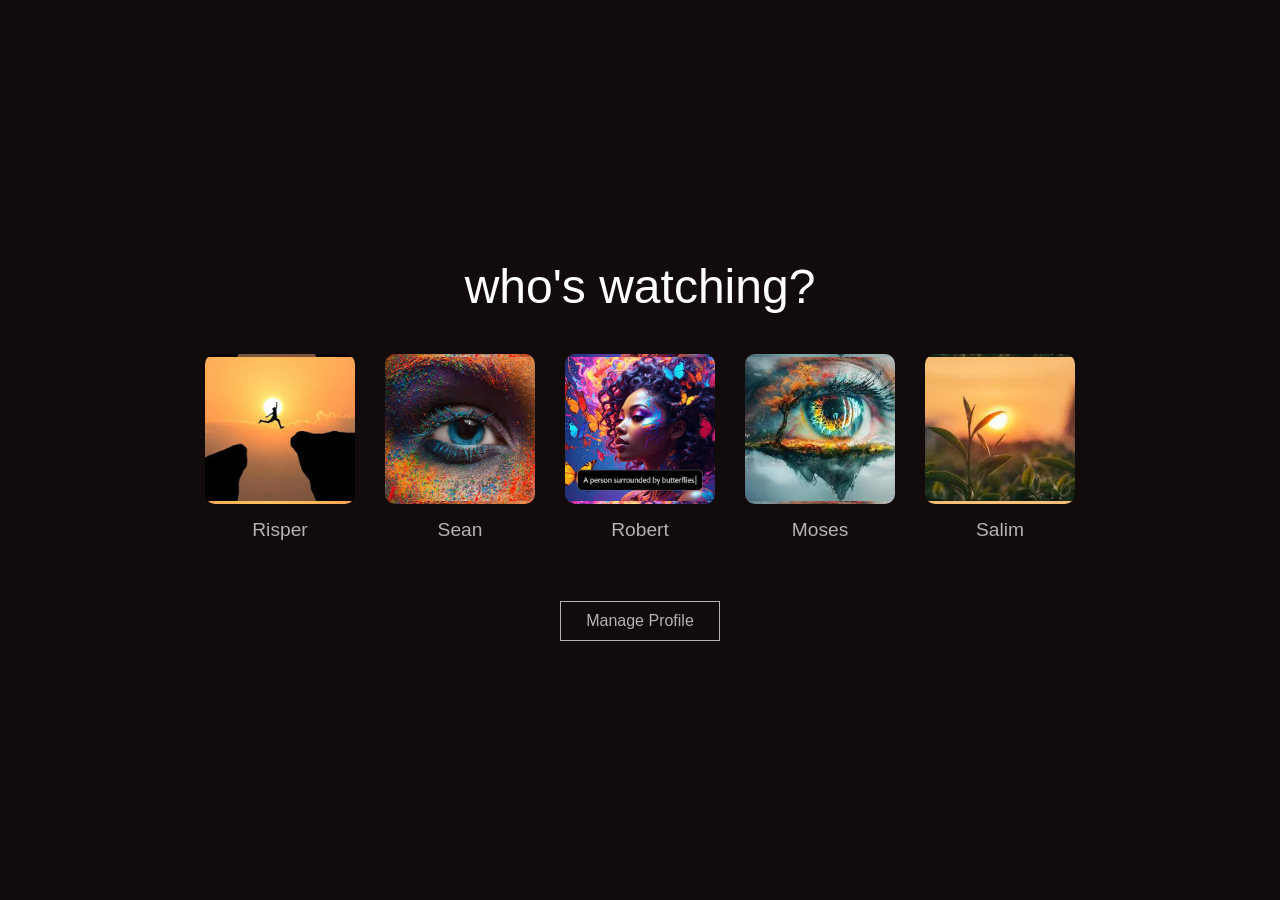
<file: index.html>
<!DOCTYPE html>
<html lang="en">
<head>
    <meta charset="UTF-8">
    <meta name="viewport" content="width=device-width, initial-scale=1.0">
    <title>Profiles</title>
    <link rel="stylesheet" href="mystyle.css">
    
</head>
<body>

    <h1>who's watching?</h1>

    <div class="profiles-container">
        <div class="profile">
            <div class="avatar" style="background-image: url('/assets/p1.jpeg')"></div>
            <div class="name"> Risper</div>
        </div>

         <div class="profile">
            <div class="avatar" style="background-image: url('/assets/p2.jpeg')"></div>
            <div class="name"> Sean</div>
        </div>

         <div class="profile">
            <div class="avatar" style="background-image: url('/assets/p3.jpeg');"></div>
            <div class="name"> Robert</div>
        </div>

         <div class="profile">
            <div class="avatar" style="background-image: url('/assets/p4.jpeg');"></div>
            <div class="name"> Moses</div>
        </div>

         <div class="profile">
            <div class="avatar" style="background-image: url('/assets/p5.jpeg');"></div>
            <div class="name"> Salim</div>
        </div>
    </div>

         <button class="manage">Manage Profile</button>
    
</body>
</html>
</file>
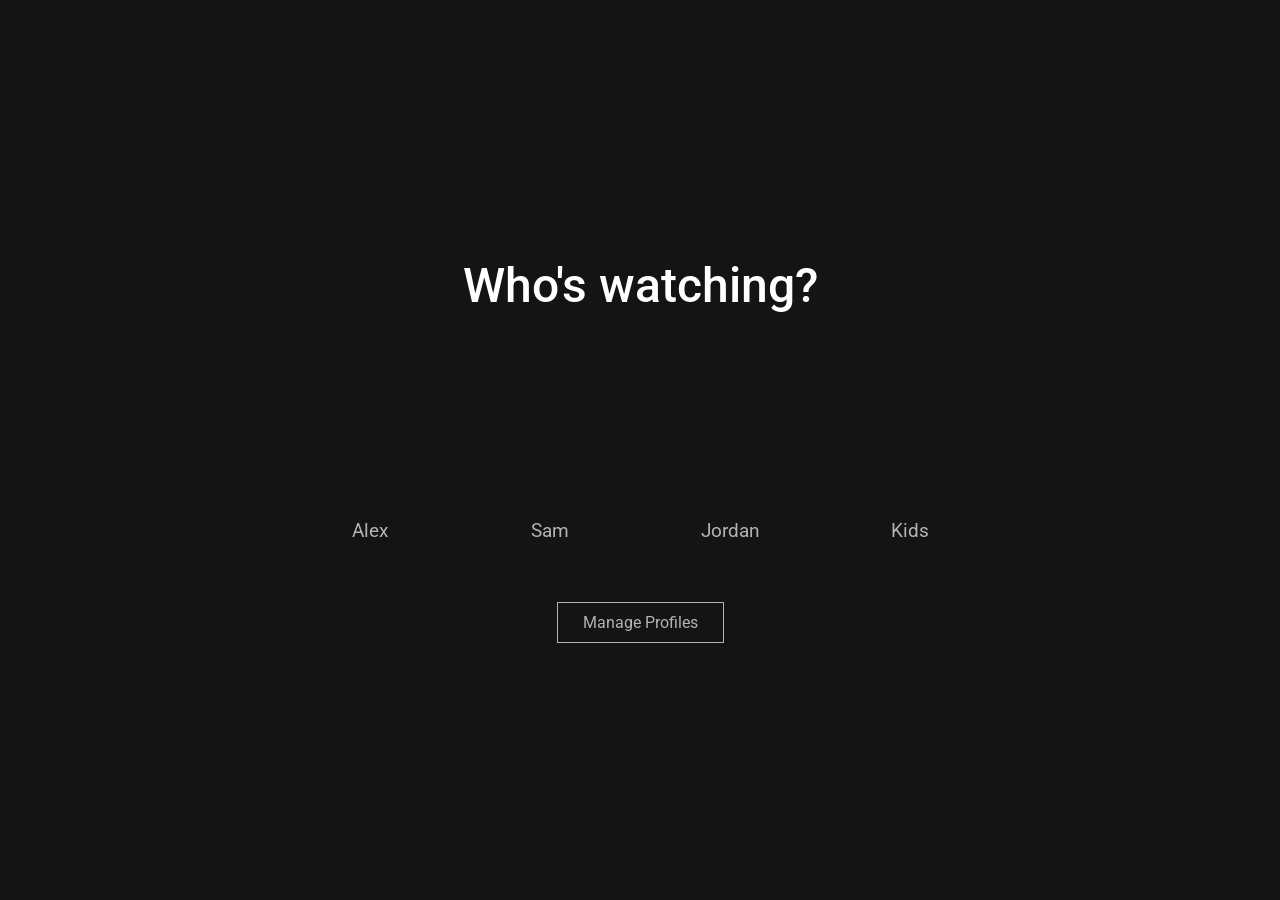
<file: profiles.html>
<!DOCTYPE html>
<html lang="en">
<head>
  <meta charset="UTF-8" />
  <meta name="viewport" content="width=device-width, initial-scale=1.0" />
  <title>Netflix Profiles</title>
  <link href="https://fonts.googleapis.com/css2?family=Roboto:wght@400;700&display=swap" rel="stylesheet">
  <style>
    * {
      margin: 0;
      padding: 0;
      box-sizing: border-box;
      font-family: 'Roboto', sans-serif;
    }

    body {
      background-color: #141414;
      color: #fff;
      height: 100vh;
      display: flex;
      flex-direction: column;
      align-items: center;
      justify-content: center;
    }

    h1 {
      font-size: 3rem;
      margin-bottom: 40px;
      font-weight: 500;
    }

    .profiles {
      display: flex;
      gap: 30px;
      flex-wrap: wrap;
      justify-content: center;
    }

    .profile {
      display: flex;
      flex-direction: column;
      align-items: center;
      cursor: pointer;
      transition: transform 0.2s ease;
    }

    .profile:hover {
      transform: scale(1.08);
    }

    .avatar {
      width: 150px;
      height: 150px;
      border-radius: 10px;
      background-size: cover;
      background-position: center;
      margin-bottom: 15px;
      border: 3px solid transparent;
      transition: border 0.2s ease;
    }

    .profile:hover .avatar {
      border: 3px solid #fff;
    }

    .name {
      font-size: 1.2rem;
      color: #b3b3b3;
      transition: color 0.2s ease;
    }

    .profile:hover .name {
      color: #fff;
    }

    .manage {
      margin-top: 60px;
      padding: 10px 25px;
      border: 1px solid #b3b3b3;
      background: transparent;
      color: #b3b3b3;
      font-size: 1rem;
      cursor: pointer;
      transition: all 0.2s ease;
    }

    .manage:hover {
      color: #fff;
      border-color: #fff;
    }

    @media (max-width: 768px) {
      .avatar {
        width: 110px;
        height: 110px;
      }

      h1 {
        font-size: 2rem;
      }
    }
  </style>
</head>
<body>
  <h1>Who's watching?</h1>

  <div class="profiles">
    <div class="profile">
      <div class="avatar" style="background-image: url('https://i.pravatar.cc/300?img=1');"></div>
      <div class="name">Alex</div>
    </div>

    <div class="profile">
      <div class="avatar" style="background-image: url('https://i.pravatar.cc/300?img=2');"></div>
      <div class="name">Sam</div>
    </div>

    <div class="profile">
      <div class="avatar" style="background-image: url('https://i.pravatar.cc/300?img=3');"></div>
      <div class="name">Jordan</div>
    </div>

    <div class="profile">
      <div class="avatar" style="background-image: url('https://i.pravatar.cc/300?img=4');"></div>
      <div class="name">Kids</div>
    </div>
  </div>

  <button class="manage">Manage Profiles</button>
</body>
</html>
</file>
<file: mystyle.css>
* {
      margin: 0;
      padding: 0;
      box-sizing: border-box;
      font-family: 'Roboto', sans-serif;
    }

    body {
      background-color: #120b0b;
      color: #fff;
      height: 100vh;
      display: flex;
      flex-direction: column;
      align-items: center;
      justify-content: center;
    }

    h1 {
      font-size: 3rem;
      margin-bottom: 40px;
      font-weight: 500;
    }
    .profiles-container {
      display: flex;
      gap: 30px;
      flex-wrap: wrap;
      justify-content: center;
    }

    .profile {
      display: flex;
      flex-direction: column;
      align-items: center;
      cursor: pointer;
      transition: transform 0.2s ease;
    }
     .profile:hover {
      transform: scale(1.08);
    }

    .avatar {
      width: 150px;
      height: 150px;
      border-radius: 10px;
      background-size: cover;
      background-position: center;
      margin-bottom: 15px;
      border: 3px solid transparent;
      transition: border 0.2s ease;
    }

    .profile:hover .avatar {
      border: 3px solid #fff;
    }

    .name {
      font-size: 1.2rem;
      color: #b3b3b3;
      transition: color 0.2s ease;
    }

    .profile:hover .name {
      color: #fff;
    }

    .manage {
      margin-top: 60px;
      padding: 10px 25px;
      border: 1px solid #b3b3b3;
      background: transparent;
      color: #b3b3b3;
      font-size: 1rem;
      cursor: pointer;
      transition: all 0.2s ease;
    }

    .manage:hover {
      color: #fff;
      border-color: #fff;
    }

    @media (max-width: 768px) {
      .avatar {
        width: 110px;
        height: 110px;
      }

      h1 {
        font-size: 2rem;
      }
    }
</file>
